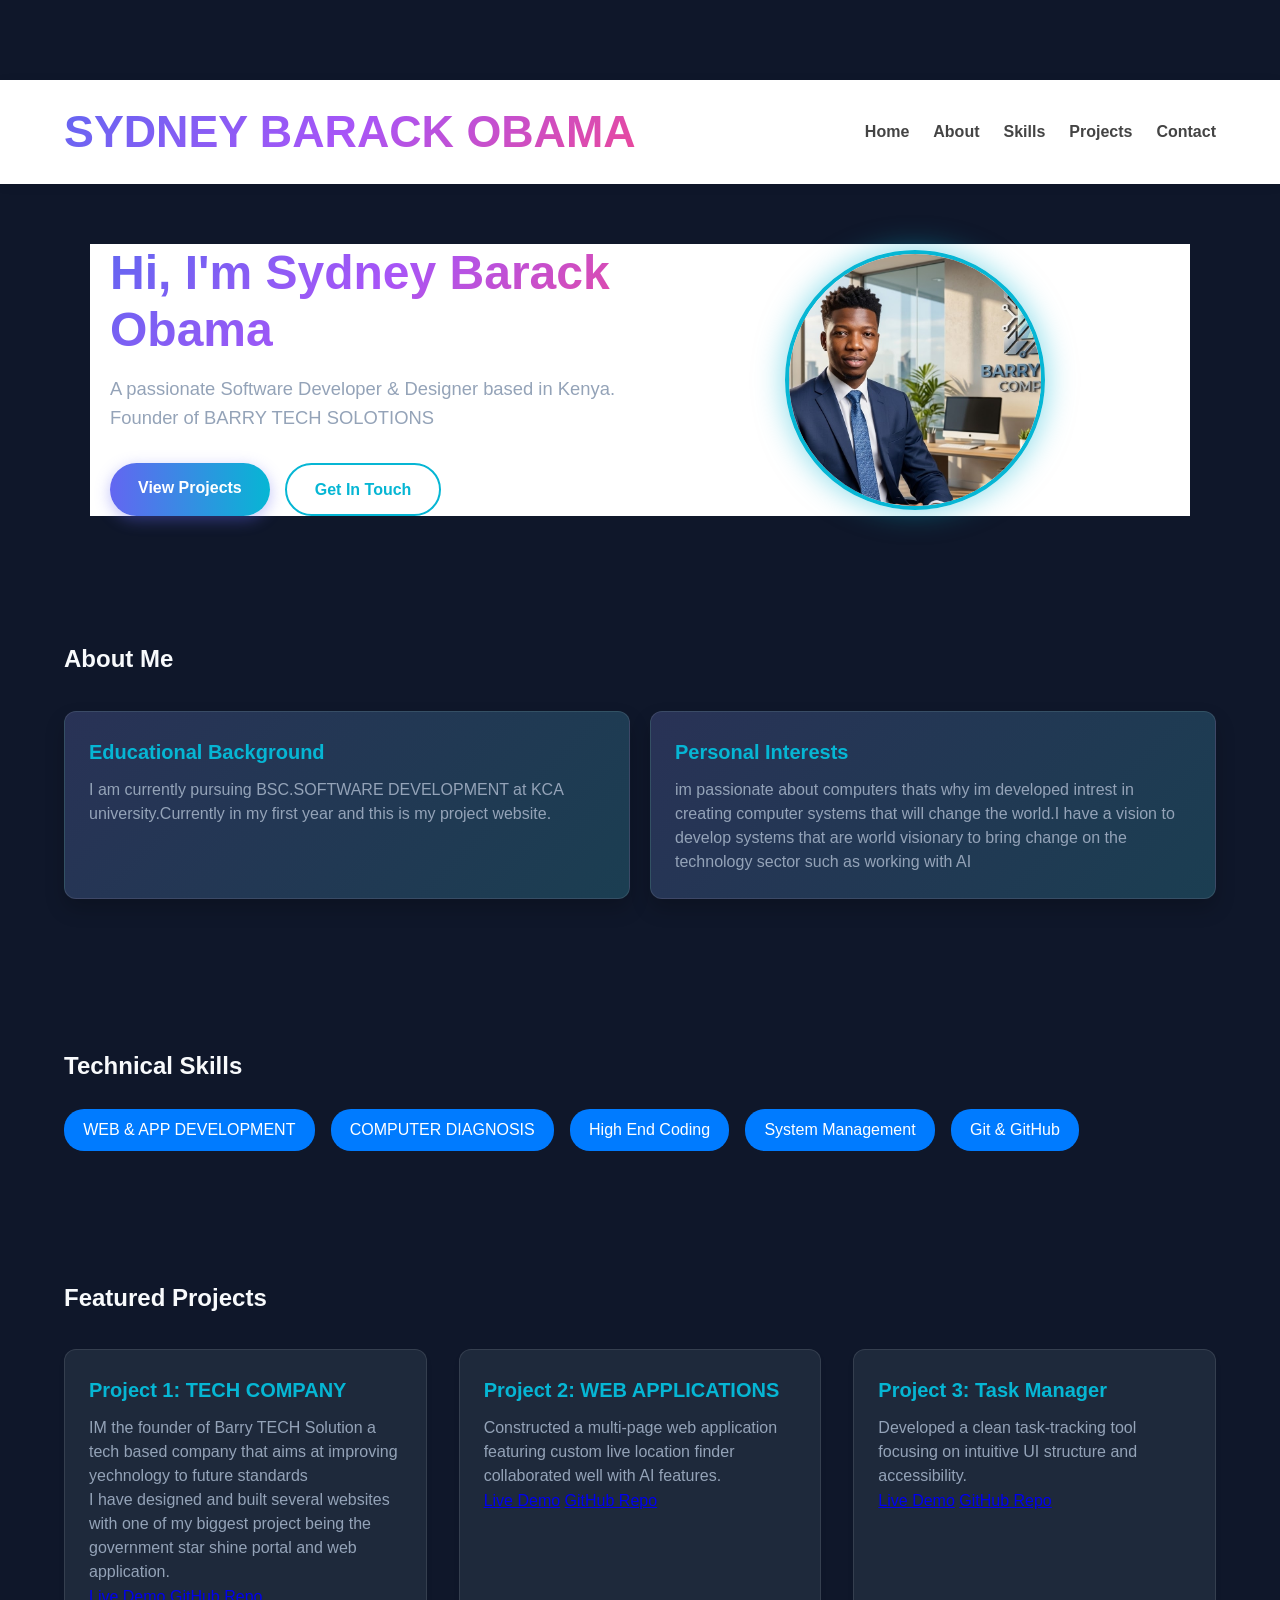
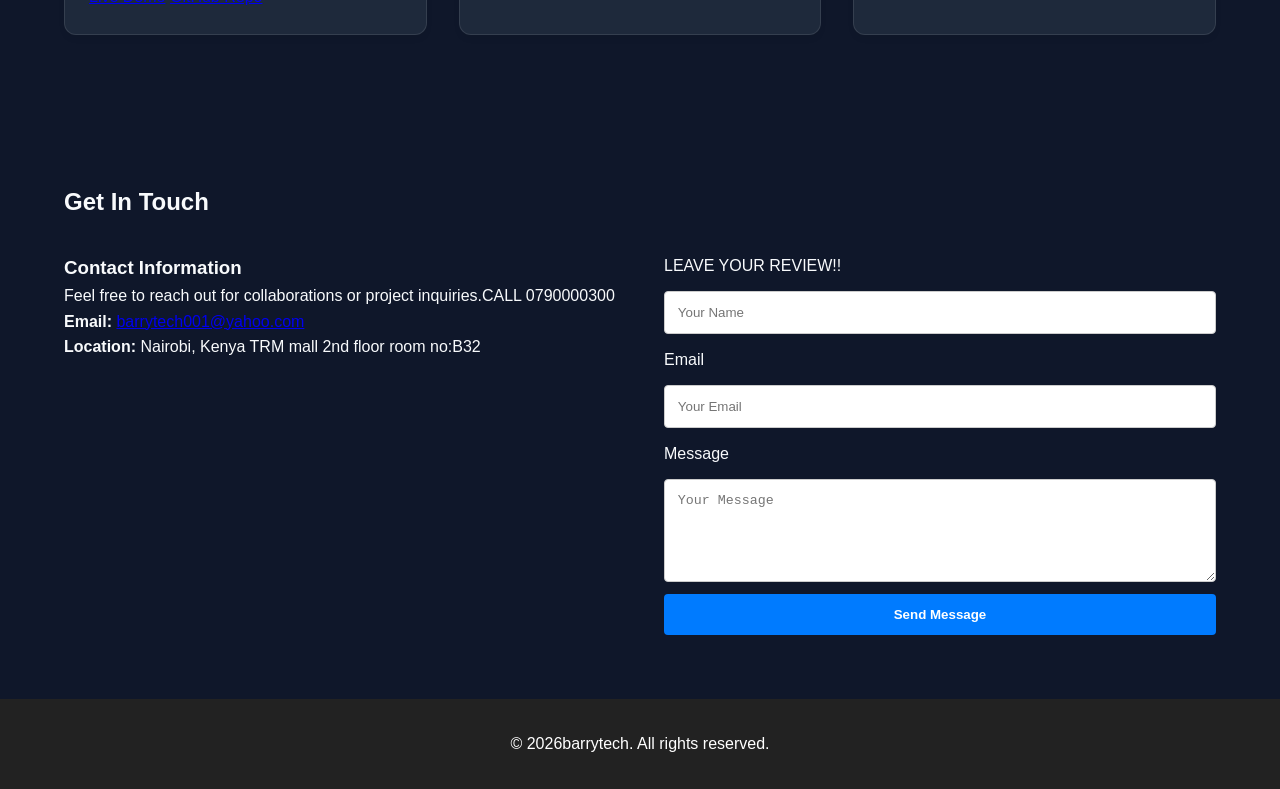
<file: personal portfolio/index.html>
<!DOCTYPE html>
<head>
    <meta charset="UTF-8">
    <meta name="viewport" content="width=device-width, initial-scale=1.0">
    <title>SYDNEY BARACK OBAMA - Personal Portfolio</title>
    <link rel="stylesheet" href="styles.css">
</head>
<body>

    <header>
        <div class="logo">
            <h1>SYDNEY BARACK OBAMA</h1>
        </div>
        <nav>
            <ul>
                <li><a href="#home">Home</a></li>
                <li><a href="#about">About</a></li>
                <li><a href="#skills">Skills</a></li>
                <li><a href="#projects">Projects</a></li>
                <li><a href="#contact">Contact</a></li>
            </ul>
        </nav>
    </header>

    <main>
        <!-- Hero Layout for Home Section -->
        <section id="home" class="hero-section">
            <div class="hero-content">
                <h2>Hi, I'm Sydney Barack Obama</h2>
                <p>A passionate Software Developer & Designer based in Kenya. Founder of BARRY TECH SOLOTIONS</p>
                <div class="hero-cta">
                    <a href="#projects" class="btn primary-btn">View Projects</a>
                    <a href="#contact" class="btn secondary-btn">Get In Touch</a>
                </div>
            </div>
            <div class="hero-image">
                <img src="profile.jpeg" alt="A PICTURE OF THE FOUNDER">
            </div>
        </section>

        <!-- About Me Section with Side-by-Side Layout -->
        <section id="about">
            <h2>About Me</h2>
            <div class="about-grid">
                <div class="about-card">
                    <h3>Educational Background</h3>
                    <p>I am currently pursuing BSC.SOFTWARE DEVELOPMENT at KCA university.Currently in my first year and this is my project website.</p>
                </div>
                <div class="about-card">
                    <h3>Personal Interests</h3>
                    <p>im passionate about computers thats why im developed intrest in creating computer systems that will change the world.I have a vision to develop systems that are world visionary to bring change on the technology sector such as working with AI</p>
                </div>
            </div>
        </section>

        <!-- Technical Skills Card Grid Layout -->
        <section id="skills">
            <h2>Technical Skills</h2>
            <div class="skills-grid">
                <div class="skill-badge">WEB & APP DEVELOPMENT</div>
                <div class="skill-badge">COMPUTER DIAGNOSIS</div>
                <div class="skill-badge">High End Coding</div>
                <div class="skill-badge">System Management</div>
                <div class="skill-badge">Git & GitHub</div>
            </div>
        </section>

        <!-- 3-Column Cards Grid for Projects -->
        <section id="projects">
            <h2>Featured Projects</h2>
            <div class="projects-grid">
                
                <div class="project-card">
                    <div class="project-info">
                        <h3>Project 1: TECH COMPANY</h3>
                        <P>IM the founder of Barry TECH Solution a tech based company that aims at improving yechnology to future standards</P>
                        <p>I have designed and built several websites with one of my biggest project being the government star shine portal and web application.</p>
                        <div class="project-links">
                            <a href="#">Live Demo</a>
                            <a href="#">GitHub Repo</a>
                        </div>
                    </div>
                </div>

                <div class="project-card">
                    <div class="project-info">
                        <h3>Project 2: WEB APPLICATIONS</h3>
                        <p>Constructed a multi-page web application featuring custom live location finder collaborated well with AI features.</p>
                        <div class="project-links">
                            <a href="#">Live Demo</a>
                            <a href="#">GitHub Repo</a>
                        </div>
                    </div>
                </div>

                <div class="project-card">
                    <div class="project-info">
                        <h3>Project 3: Task Manager</h3>
                        <p>Developed a clean task-tracking tool focusing on intuitive UI structure and accessibility.</p>
                        <div class="project-links">
                            <a href="#">Live Demo</a>
                            <a href="#">GitHub Repo</a>
                        </div>
                    </div>
                </div>

            </div>
        </section>

        <!-- Split Layout Contact Section -->
        <section id="contact">
            <h2>Get In Touch</h2>
            <div class="contact-container">
                <div class="contact-info">
                    <h3>Contact Information</h3>
                    <p>Feel free to reach out for collaborations or project inquiries.CALL 0790000300</p>

                    <p><strong>Email:</strong> <a href="mailto:barrytech001@yahoo.com">barrytech001@yahoo.com</a></p>
                    <p><strong>Location:</strong> Nairobi, Kenya TRM mall 2nd floor room no:B32</p>
                </div>
                <div class="contact-form-wrapper">
                    <form action="#" method="post">
                        <label for="name"> LEAVE YOUR REVIEW!! </label>
                        <input type="text" id="name" name="name" placeholder="Your Name" required>

                        <label for="email">Email</label>
                        <input type="email" id="email" name="email" placeholder="Your Email" required>

                        <label for="message">Message</label>
                        <textarea id="message" name="message" rows="5" placeholder="Your Message" required></textarea>

                        <button type="submit">Send Message</button>
                    </form>
                </div>
            </div>
        </section>
    </main>

    <footer>
        <p>&copy; 2026barrytech. All rights reserved.</p>
    </footer>

</body>
</html>
</file>
<file: personal portfolio/styles.css>
/* style.css */

/* Reset & Base Styles */
* {
    margin: 0;
    padding: 0;
    box-sizing: border-box;
}

body {
    font-family: 'Segoe UI', Tahoma, Geneva, Verdana, sans-serif;
    line-height: 1.6;
    color: #333;
    background-color: #f8f9fa;
}

/* Header & Sticky Navigation */
header {
    display: flex;
    justify-content: space-between;
    align-items: center;
    padding: 1rem 5%;
    background: #ffffff;
    box-shadow: 0 2px 10px rgba(0, 0, 0, 0.08);
    position: sticky;
    top: 0;
    z-index: 1000;
}

nav ul {
    display: flex;
    list-style: none;
    gap: 1.5rem;
}

nav a {
    text-decoration: none;
    color: #444;
    font-weight: 600;
}

/* Hero Section Layout */
.hero-section {
    display: flex;
    align-items: center;
    justify-content: space-between;
    padding: 4rem 5%;
    gap: 2rem;
    background: #ffffff;
}

.hero-content {
    flex: 1;
}

.hero-image img {
    width: 280px;
    height: 280px;
    border-radius: 50%;
    object-fit: cover;
}

/* Grids for About, Skills & Projects */
section {
    padding: 4rem 5%;
}

.about-grid, .projects-grid {
    display: grid;
    grid-template-columns: repeat(auto-fit, minmax(280px, 1fr));
    gap: 2rem;
    margin-top: 2rem;
}

.skills-grid {
    display: flex;
    flex-wrap: wrap;
    gap: 1rem;
    margin-top: 1.5rem;
}

.skill-badge {
    background: #007bff;
    color: #fff;
    padding: 0.5rem 1.2rem;
    border-radius: 20px;
    font-weight: 500;
}

/* Cards Styling */
.about-card, .project-card {
    background: #ffffff;
    padding: 1.5rem;
    border-radius: 8px;
    box-shadow: 0 4px 6px rgba(0, 0, 0, 0.05);
}

/* Contact Layout Split */
.contact-container {
    display: grid;
    grid-template-columns: 1fr 1fr;
    gap: 3rem;
    margin-top: 2rem;
}

form {
    display: flex;
    flex-direction: column;
    gap: 0.8rem;
}

input, textarea, button {
    padding: 0.8rem;
    border: 1px solid #ccc;
    border-radius: 4px;
}
/* Navigation Link Hover Effect */
nav a {
    position: relative;
    transition: color 0.3s ease;
}

nav a:hover {
    color: #007bff; /* Changes link color on hover */
}

/* Button Hover Effects */
.btn, button[type="submit"] {
    transition: background-color 0.3s ease, transform 0.2s ease;
}

.btn:hover, button[type="submit"]:hover {
    background-color: #0056b3; /* Darker blue on hover */
    transform: translateY(-2px); /* Slight lift effect */
}

/* Skill Badge Hover Effect */
.skill-badge {
    transition: background-color 0.3s ease, transform 0.2s ease;
}

.skill-badge:hover {
    background-color: #0056b3;
    transform: scale(1.05);
}
/* Responsive adjustments for mobile devices */
@media (max-width: 768px) {
    /* Stack header and navigation vertically on small screens */
    header {
        flex-direction: column;
        gap: 1rem;
        padding: 1rem;
    }

    nav ul {
        gap: 1rem;
        flex-wrap: wrap;
        justify-content: center;
    }

    /* Stack hero section contents */
    .hero-section {
        flex-direction: column-reverse;
        text-align: center;
        padding: 2rem 1rem;
    }

    .hero-image img {
        width: 200px;
        height: 200px;
    }

    /* Convert split contact layout to a single column */
    .contact-container {
        grid-template-columns: 1fr;
        gap: 2rem;
    }
}
button {
    background: #007bff;
    color: white;
    border: none;
    cursor: pointer;
    font-weight: bold;
}

footer {
    text-align: center;
    padding: 2rem;
    background: #222;
    color: #fff;
}
/* ==========================================================================
   Global Variables & Color Palette
   ========================================================================== */
:root {
    --bg-dark: #0f172a;          /* Deep slate background */
    --bg-card: #1e293b;          /* Lighter card container background */
    --bg-card-hover: #334155;    /* Hover state for cards */
    --primary: #6366f1;          /* Vibrant Indigo */
    --accent: #06b6d4;           /* Neon Cyan */
    --pink-accent: #ec4899;      /* Bright Pink */
    --text-main: #f8fafc;        /* White text for headings */
    --text-muted: #94a3b8;       /* Muted gray for body copy */
    
    /* Dynamic Gradients */
    --gradient-hero: linear-gradient(135deg, #6366f1 0%, #a855f7 50%, #ec4899 100%);
    --gradient-btn: linear-gradient(90deg, #6366f1, #06b6d4);
    --gradient-glow: linear-gradient(135deg, rgba(99, 102, 241, 0.15), rgba(6, 182, 212, 0.15));
}

/* ==========================================================================
   Reset & Base Styles
   ========================================================================== */
* {
    margin: 0;
    padding: 0;
    box-sizing: border-box;
}

html {
    scroll-behavior: smooth;
}

body {
    background-color: var(--bg-dark);
    color: var(--text-main);
    font-family: 'Segoe UI', Tahoma, Geneva, Verdana, sans-serif;
    line-height: 1.6;
    padding-top: 80px;
}

/* ==========================================================================
   Header & Navigation
   ========================================================================== */
.header {
    position: fixed;
    top: 0;
    left: 0;
    width: 100%;
    background-color: rgba(15, 23, 42, 0.9);
    backdrop-filter: blur(10px);
    border-bottom: 1px solid rgba(255, 255, 255, 0.1);
    z-index: 1000;
}

.nav-container {
    max-width: 1100px;
    margin: 0 auto;
    display: flex;
    justify-content: space-between;
    align-items: center;
    padding: 18px 20px;
}

.logo {
    font-size: 1.4rem;
    font-weight: 800;
    background: var(--gradient-hero);
    -webkit-background-clip: text;
    -webkit-text-fill-color: transparent;
    text-decoration: none;
}

.nav-links {
    display: flex;
    list-style: none;
    gap: 25px;
}

.nav-links a {
    color: var(--text-muted);
    text-decoration: none;
    font-weight: 600;
    transition: color 0.3s ease;
}

.nav-links a:hover {
    color: var(--accent);
}

/* ==========================================================================
   Hero Section
   ========================================================================== */
.hero-section {
    max-width: 1100px;
    margin: 60px auto;
    padding: 0 20px;
    display: flex;
    align-items: center;
    justify-content: space-between;
    gap: 40px;
}

.hero-content {
    flex: 1;
}

.hero-content h2 {
    font-size: 3rem;
    font-weight: 800;
    background: var(--gradient-hero);
    -webkit-background-clip: text;
    -webkit-text-fill-color: transparent;
    margin-bottom: 15px;
    line-height: 1.2;
}

.hero-content p {
    color: var(--text-muted);
    font-size: 1.15rem;
    margin-bottom: 30px;
}

.hero-cta {
    display: flex;
    gap: 15px;
}

/* Buttons */
.btn {
    display: inline-block;
    padding: 12px 28px;
    border-radius: 30px;
    font-weight: 600;
    text-decoration: none;
    transition: all 0.3s ease;
    cursor: pointer;
}

.primary-btn {
    background: var(--gradient-btn);
    color: #ffffff;
    box-shadow: 0 4px 15px rgba(99, 102, 241, 0.4);
}

.primary-btn:hover {
    transform: translateY(-3px);
    box-shadow: 0 6px 20px rgba(6, 182, 212, 0.6);
}

.secondary-btn {
    background: transparent;
    color: var(--accent);
    border: 2px solid var(--accent);
}

.secondary-btn:hover {
    background: rgba(6, 182, 212, 0.1);
    color: #ffffff;
    transform: translateY(-3px);
}

/* Hero Image & Glow Effect */
.hero-image {
    flex: 1;
    display: flex;
    justify-content: center;
}

.hero-image img {
    width: 260px;
    height: 260px;
    object-fit: cover;
    border-radius: 50%;
    border: 4px solid var(--accent);
    box-shadow: 0 0 30px rgba(6, 182, 212, 0.5);
    transition: transform 0.3s ease, box-shadow 0.3s ease;
}

.hero-image img:hover {
    transform: scale(1.05);
    box-shadow: 0 0 40px rgba(99, 102, 241, 0.7);
}

/* ==========================================================================
   About Section & Cards
   ========================================================================== */
.about-section {
    max-width: 1100px;
    margin: 80px auto;
    padding: 0 20px;
}

.section-title {
    font-size: 2rem;
    color: var(--text-main);
    margin-bottom: 30px;
    position: relative;
    display: inline-block;
}

.section-title::after {
    content: '';
    position: absolute;
    bottom: -8px;
    left: 0;
    width: 50px;
    height: 4px;
    background: var(--gradient-btn);
    border-radius: 2px;
}

.about-grid {
    display: grid;
    grid-template-columns: repeat(auto-fit, minmax(300px, 1fr));
    gap: 20px;
}

.about-card {
    background-color: var(--bg-card);
    background-image: var(--gradient-glow);
    border: 1px solid rgba(255, 255, 255, 0.08);
    border-left: 4px solid var(--primary);
    border-radius: 12px;
    padding: 25px;
    box-shadow: 0 10px 20px rgba(0, 0, 0, 0.2);
    transition: all 0.3s ease;
}

.about-card:hover {
    transform: translateY(-5px);
    border-left-color: var(--accent);
    background-color: var(--bg-card-hover);
}

.about-card h3 {
    color: var(--accent);
    margin-bottom: 10px;
}

.about-card p {
    color: var(--text-muted);
}

/* ==========================================================================
   Responsive Mobile Adjustments
   ========================================================================== */
@media (max-width: 768px) {
    .hero-section {
        flex-direction: column-reverse;
        text-align: center;
        margin: 30px auto;
    }
    
    .hero-cta {
        justify-content: center;
    }

    .hero-image img {
        width: 200px;
        height: 200px;
    }
}
/* Ensure the project card container is styled properly */
.project-card, .about-card {
    background-color: #1e293b; /* Solid dark card background */
    border: 1px solid rgba(255, 255, 255, 0.1);
    border-radius: 12px;
    padding: 24px;
    margin-bottom: 20px;
}

/* Force project titles to be bright white or accent color */
.project-card h3, .about-card h3 {
    color: #06b6d4; /* Bright cyan accent */
    font-size: 1.25rem;
    margin-bottom: 10px;
}

/* Force project description text to be visible gray/white */
.project-card p, .about-card p {
    color: #94a3b8; /* Light muted gray text */
    font-size: 1rem;
    line-height: 1.5;
}
</file>
